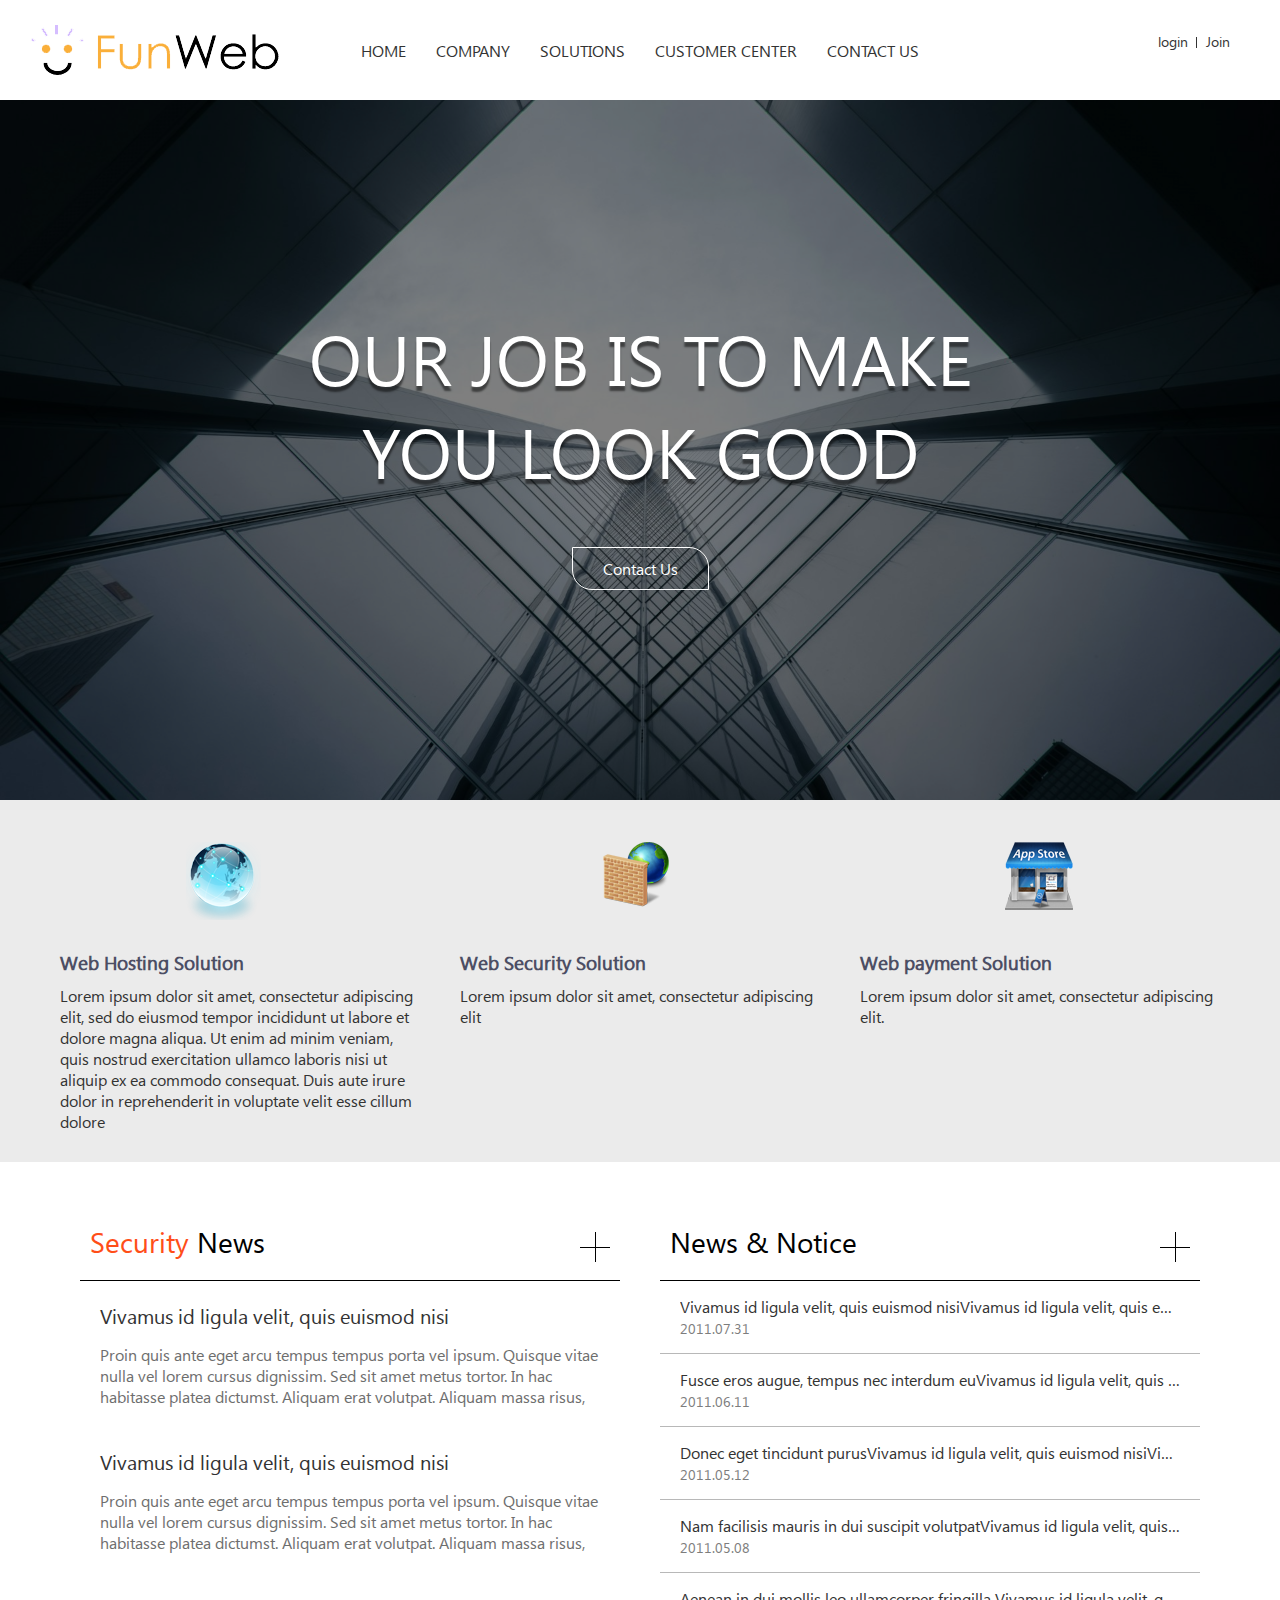
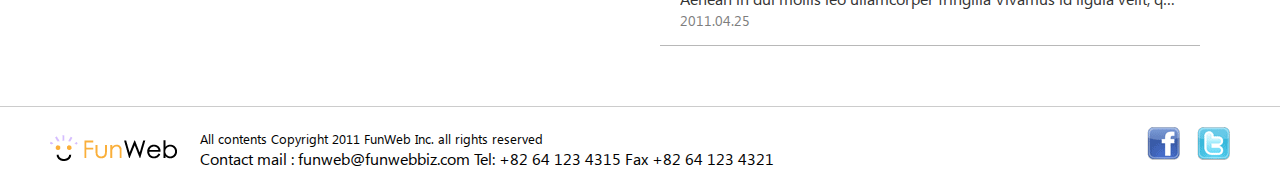
<file: index.html>
<!DOCTYPE html>
<html lang="ko">
<head>
    <meta charset="UTF-8">
    <meta name="viewport" content="width=device-width, initial-scale=1.0">
    <title>funweb</title>
    <!-- <link rel="stylesheet" href="./style/common.css"> -->
    <link rel="stylesheet" href="./style/main.css">
    <script src="./script/common.js" defer></script>
</head>
<body>
    <header id="header">
        <h1><a href="./">funweb</a></h1>
        <nav id="membership">
          <h2 class="hidden">멤버쉽네비게이션</h2>
          <ul>
            <li class="goLogin"><a href="#">login</a></li>
            <li class="goJoin"><a href="#">Join</a></li>
          </ul>
        </nav>
        <nav id="gnb">
          <h2 class="hidden">펀웹 주요이용메뉴</h2>
          <ul>
            <li><a href="./">home</a></li>
            <li><a href="company_welcome.html">company</a></li>
            <li><a href="#">solutions</a></li>
            <li><a href="customer_notice.html">customer center</a></li>
            <li><a href="#">contact us</a></li>
          </ul>
        </nav>
    </header>
    <hr>
    <main>
        <section id="slogan">
            <h2 class="hidden">슬로건</h2>
            <p>Our job is to make <br>you look good</p>
            <a href="#">Contact Us</a>
        </section>
        <div id="solutionWrap">
            <section id="solution">
                <h2 class="hidden">웹솔루션 종류</h2>
                <article class="hosting solution">
                    <a href="#">
                        <h3>Web Hosting Solution</h3>
                        <p>Lorem ipsum dolor sit amet, consectetur adipiscing elit, sed do eiusmod tempor incididunt ut labore et dolore magna aliqua. Ut enim ad minim veniam, quis nostrud exercitation ullamco laboris nisi ut aliquip ex ea commodo consequat. Duis aute irure dolor in reprehenderit in voluptate velit esse cillum dolore </p>
                    </a>
                </article>
                <article class="security solution">
                    <a href="#">
                        <h3>Web Security Solution</h3>
                        <p>Lorem ipsum dolor sit amet, consectetur adipiscing elit</p>
                    </a>
                </article>
                <article class="payment solution">
                    <a href="#">
                        <h3>Web payment Solution</h3>
                        <p>Lorem ipsum dolor sit amet, consectetur adipiscing elit.</p>
                    </a>
                </article>
            </section>
        </div>
        <section id="customerBoard">
            <h2 class="hidden">고객알림게시판</h2>
            <section id="securityNews">
                <h3><span>Security</span> News</h3>
                <a href="#">
                    <dl>
                        <dt>Vivamus id ligula velit, quis euismod nisi</dt>
                        <dd>Proin quis ante eget arcu tempus tempus porta vel ipsum. Quisque vitae nulla vel lorem cursus dignissim. Sed sit amet metus tortor. In hac habitasse platea dictumst. Aliquam erat volutpat. Aliquam massa risus,</dd>
                    </dl>
                </a>
                <a href="#">
                    <dl>
                        <dt>Vivamus id ligula velit, quis euismod nisi</dt>
                        <dd>Proin quis ante eget arcu tempus tempus porta vel ipsum. Quisque vitae nulla vel lorem cursus dignissim. Sed sit amet metus tortor. In hac habitasse platea dictumst. Aliquam erat volutpat. Aliquam massa risus,</dd>
                    </dl>
                </a>
                <a href="#" class="more">보안뉴스더보기</a>
            </section>
            <section id="newsNotice">
                <h3>News &amp; Notice</h3>
                <ul>
                    <li><a href="#">Vivamus id ligula velit, quis euismod nisiVivamus id ligula velit, quis euismod nisiVivamus id ligula velit, quis euismod nisi</a><span>2011.07.31</span></li>
                    <li><a href="#">Fusce eros augue, tempus nec interdum euVivamus id ligula velit, quis euismod nisiVivamus id ligula velit, quis euismod nisi</a><span>2011.06.11</span></li>
                    <li><a href="#">Donec eget tincidunt purusVivamus id ligula velit, quis euismod nisiVivamus id ligula velit, quis euismod nisi</a><span>2011.05.12</span></li>
                    <li><a href="#">Nam facilisis mauris in dui suscipit volutpatVivamus id ligula velit, quis euismod nisiVivamus id ligula velit, quis euismod nisi</a><span>2011.05.08</span></li>
                    <li><a href="#">Aenean in dui mollis leo ullamcorper fringilla Vivamus id ligula velit, quis euismod nisiVivamus id ligula velit, quis euismod nisi</a><span>2011.04.25</span></li>
                </ul>
                <a href="#" class="more">뉴스공지사항 더보기</a>
            </section>
        </section>
    </main>
    <hr>
    <div id="footerWrap">
        <footer id="footer">
            <div class="info">
                <small>All contents Copyright 2011 FunWeb Inc. all rights reserved</small>
                <address>Contact mail : funweb@funwebbiz.com Tel: +82 64 123 4315 Fax +82 64 123 4321</address>
            </div>
            <ul class="sns">
                <li class="facebook"><a href="#">페이스북 바로가기</a></li>
                <li class="twitter"><a href="#">트위터 바로가기</a></li>
            </ul>
        </footer>
    </div>
</body>
</html>
</file>
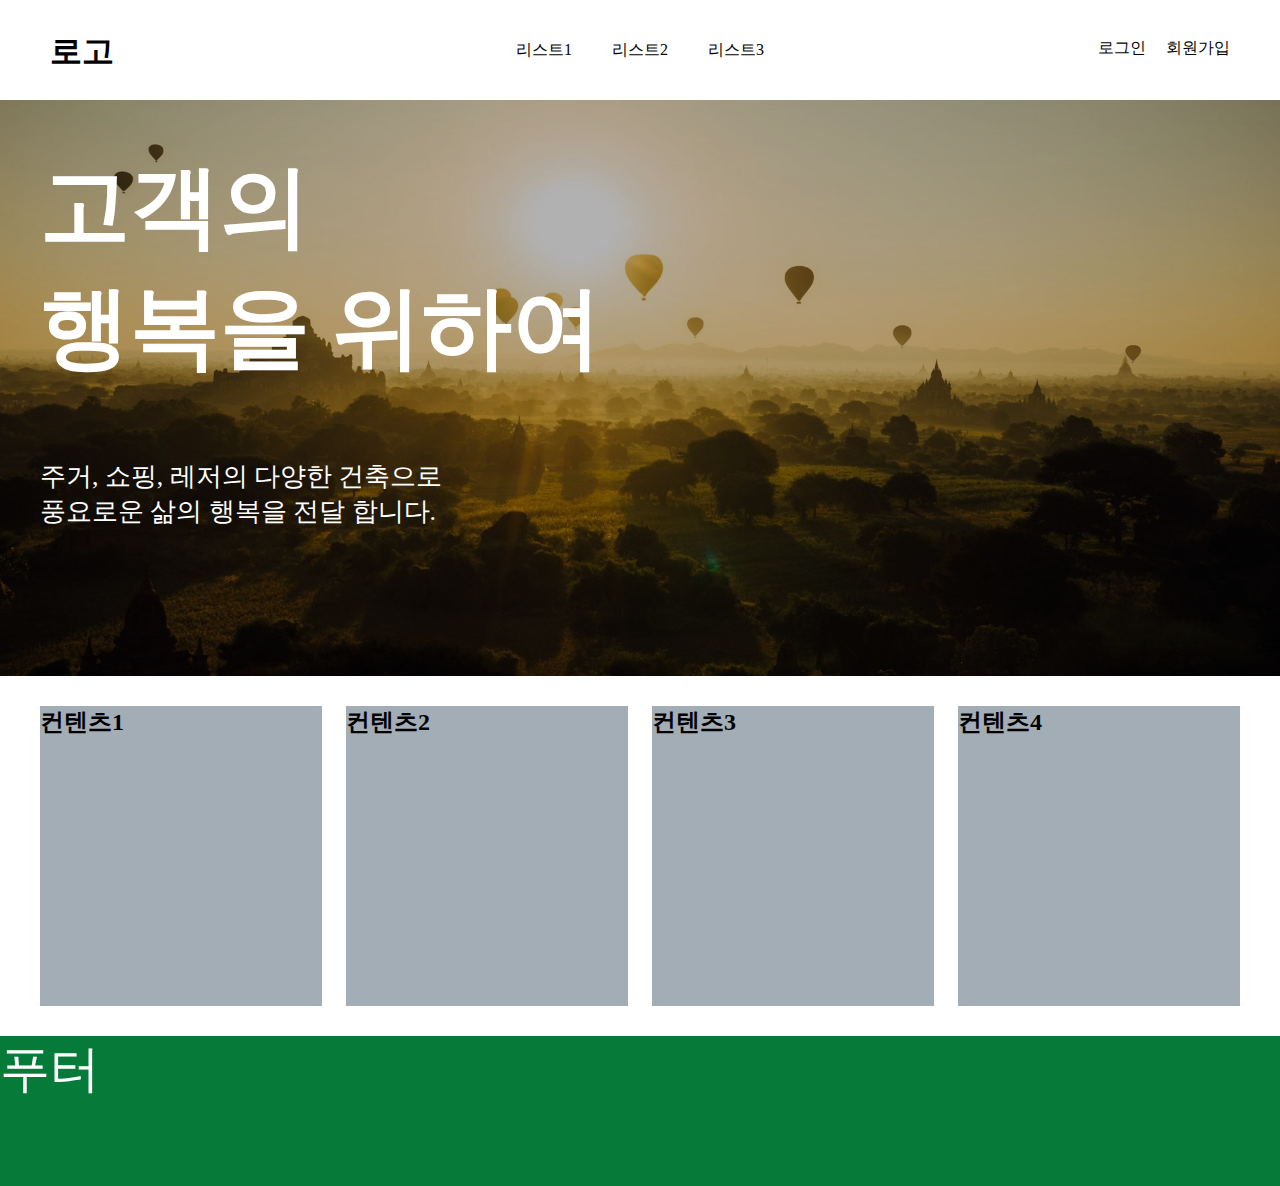
<file: mobile/index.html>
<!DOCTYPE html>
<html lang="ko">
<head>
    <meta charset="UTF-8">
    <meta name="viewport" content="width=device-width, initial-scale=1.0">
    <title>신세계건설</title>
    <link rel="stylesheet" href="./common.css">
</head>
<body>
    <header id="header">
        <h1><a href="#">로고</a></h1>
        <nav id="member">
          <ul>
            <li><a href="#">로그인</a></li>
            <li><a href="#">회원가입</a></li>
          </ul>
        </nav>
        <a href="#" id="gnbView">menu</a>
        <nav id="gnb">
          <ul>
            <li><a href="#">리스트1</a></li>
            <li><a href="#">리스트2</a></li>
            <li><a href="#">리스트3</a></li>
          </ul>
        </nav>
    </header>
    <div id="sloganWrap">
        <section id="slogan">
          <h2>고객의 <br> 행복을 위하여</h2>
          <p>주거, 쇼핑, 레저의 다양한 건축으로<br> 풍요로운 삶의 행복을 전달 합니다.</p>
        </section>
    </div>
    <main id="content">
        <section id="content1">
          <h2>컨텐츠1</h2>
        </section>
        <section id="content2">
          <h2>컨텐츠2</h2>
        </section>
        <section id="content3">
          <h2>컨텐츠3</h2>
        </section>
        <section id="content4">
          <h2>컨텐츠4</h2>
        </section>
    </main>
    <footer id="footer">푸터</footer>
    <script>

      const gnbView = document.querySelector('#gnbView');
      const gnb = document.querySelector('#gnb');

      gnbView.addEventListener('click', () => {        
        gnb.style.zIndex = 99;         
        gnb.style.opacity = 1; 
        document.body.style.overflow = 'hidden';
      }) 
      gnb.addEventListener('click', () => {
        gnb.style.zIndex = -1;
        gnb.style.opacity = 0;
        document.body.style.overflow = 'auto';
      })
    </script>
</body>
</html>
</file>
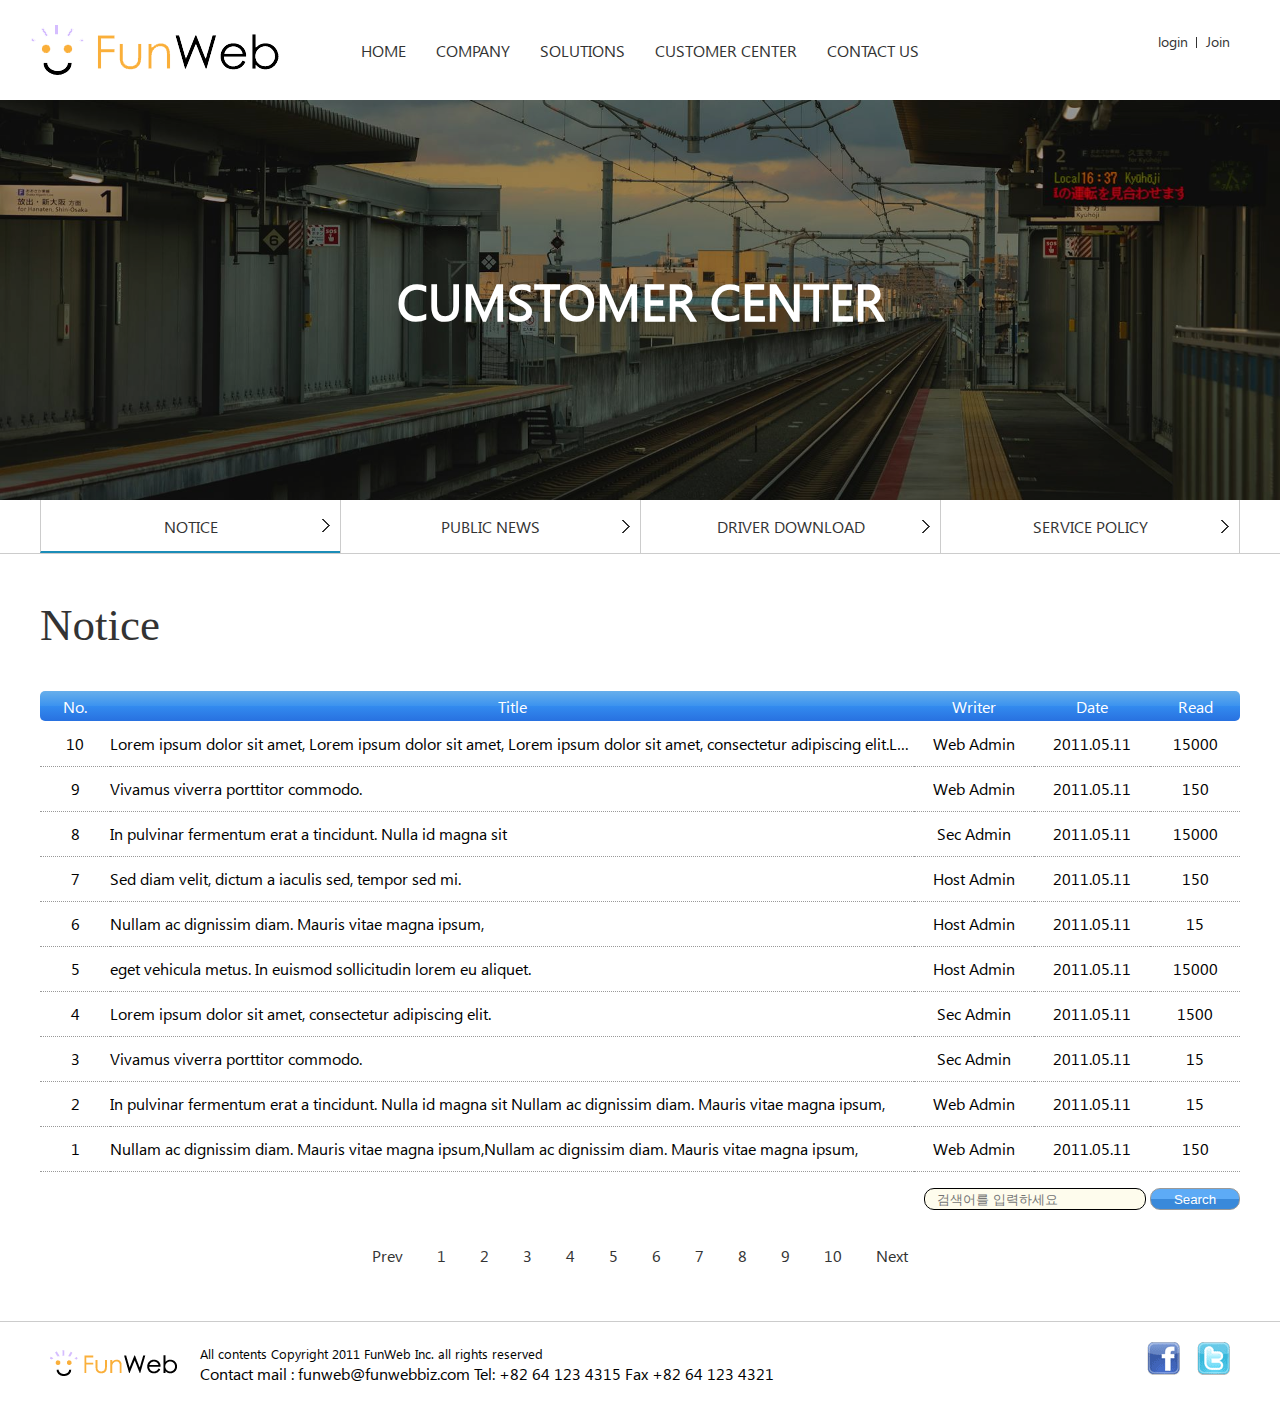
<file: customer_notice.html>
<!DOCTYPE html>
<html lang="ko">
<head>
    <meta charset="UTF-8">
    <meta name="viewport" content="width=device-width, initial-scale=1.0">
    <title>funweb - 공지사항</title>
    <link rel="stylesheet" href="./style/sub.css">
</head>
<body>
    <header id="header">
        <h1><a href="./">funweb</a></h1>
        <nav id="membership">
          <h2 class="hidden">멤버쉽네비게이션</h2>
          <ul>
            <li class="goLogin"><a href="#">login</a></li>
            <li class="goJoin"><a href="#">Join</a></li>
          </ul>
        </nav>
        <nav id="gnb">
          <h2 class="hidden">펀웹 주요이용메뉴</h2>
          <ul>
            <li><a href="./">home</a></li>
            <li><a href="company_welcome.html">company</a></li>
            <li><a href="#">solutions</a></li>
            <li><a href="customer_notice.html">customer center</a></li>
            <li><a href="#">contact us</a></li>
          </ul>
        </nav>
    </header>
    <hr>
    <main>
        <section id="container">
            <header id="subHeader" class="subHeaderCustomer">
                <h2>cumstomer center</h2>
            </header>
            <nav id="snb">
                <h3 class="hidden">cumstomer center 서브메뉴</h3>
                <ul>
                  <li class="on"><a href="#">notice</a></li>
                  <li><a href="#">public news</a></li>
                  <li><a href="#">driver download</a></li>
                  <li><a href="#">service policy</a></li>
                </ul>  
            </nav>
            <article id="subContent" class="subContentNotice">
                <h3>Notice</h3>
                <table id="notice">
                    <caption class="hidden">공지사항</caption>
                    <thead>
                      <tr>
                        <th scope="col" class="no">no.</th>
                        <th scope="col" class="title">title</th>
                        <th scope="col" class="write">writer</th>
                        <th scope="col" class="date">date</th>
                        <th scope="col" class="read">read</th>
                      </tr>
                    </thead>
                    <tbody>
                        <tr>
                            <td>10</td>
                            <td><div>Lorem ipsum dolor sit amet, Lorem ipsum dolor sit amet, Lorem ipsum dolor sit amet, consectetur adipiscing elit.Lorem ipsum dolor sit amet, consectetur adipiscing elit.</div></td>
                            <td>Web Admin</td>
                            <td>2011.05.11</td>
                            <td>15000</td>
                        </tr>
                        <tr>
                            <td>9</td>
                            <td>Vivamus viverra porttitor commodo.</td>
                            <td>Web Admin</td>
                            <td>2011.05.11</td>
                            <td>150</td>
                        </tr>
                        <tr>
                            <td>8</td>
                            <td>In pulvinar fermentum erat a tincidunt. Nulla id magna sit</td>
                            <td>Sec Admin</td>
                            <td>2011.05.11</td>
                            <td>15000</td>
                        </tr>
                        <tr>
                            <td>7</td>
                            <td>Sed diam velit, dictum a iaculis sed, tempor sed mi.</td>
                            <td>Host Admin</td>
                            <td>2011.05.11</td>
                            <td>150</td>
                        </tr>
                        <tr>
                            <td>6</td>
                            <td>Nullam ac dignissim diam. Mauris vitae magna ipsum,</td>
                            <td>Host Admin</td>
                            <td>2011.05.11</td>
                            <td>15</td>
                        <tr>
                            <td>5</td>
                            <td> eget vehicula metus. In euismod sollicitudin lorem eu aliquet.</td>
                            <td>Host Admin</td>
                            <td>2011.05.11</td>
                            <td>15000</td>
                        </tr>
                        <tr>
                            <td>4</td>
                            <td>Lorem ipsum dolor sit amet, consectetur adipiscing elit.</td>
                            <td>Sec Admin</td>
                            <td>2011.05.11</td>
                            <td>1500</td>
                        </tr>
                        <tr>
                            <td>3</td>
                            <td>Vivamus viverra porttitor commodo.</td>
                            <td>Sec Admin</td>
                            <td>2011.05.11</td>
                            <td>15</td>
                        </tr>
                        <tr>
                            <td>2</td>
                            <td><div>In pulvinar fermentum erat a tincidunt. Nulla id magna sit Nullam ac dignissim diam. Mauris vitae magna ipsum,</div></td>
                            <td>Web Admin</td>
                            <td>2011.05.11</td>
                            <td>15</td>
                        </tr>
                        <tr>
                            <td>1</td>
                            <td><div>Nullam ac dignissim diam. Mauris vitae magna ipsum,Nullam ac dignissim diam. Mauris vitae magna ipsum,</div></td>
                            <td>Web Admin</td>
                            <td>2011.05.11</td>
                            <td>150</td>
                        </tr>
                    </tbody>
                </table>
                <form id="noticeSearch">
                    <fieldset>
                        <legend class="hidden">공지사항검색</legend>
                        <input type="text" id="searchBox" aria-label="검색어입력" placeholder="검색어를 입력하세요">
                        <input type="button" id="searchBtn" aria-label="검색버튼" value="Search" >
                    </fieldset>
                </form>
                <div id="pageControl">
                    <a href="#">Prev</a>
                    <a href="#">1</a>
                    <a href="#">2</a>
                    <a href="#">3</a>
                    <a href="#">4</a>
                    <a href="#">5</a>
                    <a href="3">6</a>
                    <a href="#">7</a>
                    <a href="#">8</a>
                    <a href="#">9</a>
                    <a href="#">10</a>
                    <a href="#">Next</a>
                </div>
            </article>
        </section>
    </main>
    <hr>
    <div id="footerWrap">
        <footer id="footer">
            <div class="info">
                <small>All contents Copyright 2011 FunWeb Inc. all rights reserved</small>
                <address>Contact mail : funweb@funwebbiz.com Tel: +82 64 123 4315 Fax +82 64 123 4321</address>
            </div>
            <ul class="sns">
                <li class="facebook"><a href="#">페이스북 바로가기</a></li>
                <li class="twitter"><a href="#">트위터 바로가기</a></li>
            </ul>
        </footer>
    </div>
</body>
</html>
</file>
<file: style/common.css>
@charset "utf-8";
/* 초기화 */
* { box-sizing: border-box; }
body, h1, h2, h3, h4, h5, h5, p, ul, dl, dd, figure, fieldset, input, th, td { margin: 0; padding: 0; }
li { list-style: none; }
a { text-decoration: none; }
fieldset { border: 0; }
table { border-collapse: collapse; }
address { font-style: normal; }
hr { display: none; }
.hidden { position: absolute; clip: rect(0 0 0 0);
          width: 1px; margin: -1px; overflow: hidden; }
/* 공통속성 */
@font-face {
    font-family: 'segoe';
    src: local(※),
        url(../webfont/segoeui.ttf) format('truetype'),
        url(../webfont/segoeui.eot?#iefix) format('embedded-opentype'),
        url(../webfont/segoeui.woff) format('woff');
}
body { position: relative; overflow-y: scroll; min-width: 1200px; font-family: 'segoe'; }
/* 헤더 */
#header { position: fixed; top: 0; left: 0; z-index: 99;
          display: flex; 
          justify-content: center; 
          align-items: center;
          min-width: 1200px; width: 100%; height: 100px; 
          background: #fff; }
#header h1 { position: absolute; left: 30px; top: 25px; width: 249px; }
#header h1 a { display: block; height: 50px; 
               background: url(../images/logo_header.png) no-repeat;
               text-indent: 100%; white-space: nowrap; overflow: hidden; }
#header.active { border-bottom: 1px solid #ccc; 
                 box-sizing: content-box; }
/* 멤버십 */
#membership { position: absolute; right: 50px; top: 30px; }
#membership ul { display: flex; }
#membership li.goLogin { position: relative; padding-right: 9px; }
#membership li.goLogin::after { content: ""; position: absolute; 
                                top: 7px; right: 0;
                                width: 1px; height: 11px;
                                background: #333; }
#membership li.goJoin { padding-left: 9px; }
#membership li a { color: #333; font-size: 14px; }
/* gnb */
#gnb ul { display: flex; }
#gnb ul li { margin: 0 5px;  }
#gnb ul li a { padding: 0 10px; color: #333; text-transform: uppercase; }
#gnb ul li a:hover { padding-bottom: 10px; border-bottom: 3px solid #18aaff; }

/* 푸터 */
#footerWrap { border-top: 1px solid #ccc;
              background: url(../images/logo_footer.png) no-repeat 50px center;  }
#footer { display: flex; justify-content: space-between; padding: 20px 50px; }
#footer .info { margin-left: 150px; }
#footer .sns  { display: flex; }
#footer .sns li { width: 33px; margin-left: 17px; }
#footer .sns li a { display: block; height: 33px;
    background: url(../images/bg_sns.png) no-repeat; 
    text-indent: 100%; white-space: nowrap; overflow: hidden; }
#footer .sns .twitter a { background-position: right; }
</file>
<file: style/main.css>
@charset "utf-8";
@import url(./common.css);
/* 메인본문시작 */
/* 슬로건 */
#slogan { position: relative;
    display: flex; 
    flex-direction: column; 
    align-items: center;
    justify-content: center;
    height: 700px; 
    margin-top: 100px;
    text-align: center; 
    background: url(../images/bgSlogan.jpg) no-repeat center / cover; }
#slogan::before { content: ""; 
          position: absolute; top: 0; left: 0;                
          display: block;
          width: 100%; height: 100%;
          opacity: 0.5;
          background: #000; }
#slogan p { position: relative; margin-bottom: 50px; 
      font-size: 70px; text-transform: uppercase;
      text-shadow: 0 5px 2px rgba(0, 0, 0, 0.5);
      color: #fff; }
#slogan a { position: relative; display: block; padding: 10px 30px; 
      border: 1px solid #fff; 
      border-radius: 0 20px;
      color: #fff; transition: 1s; }
#slogan a:hover { background: rgba(255, 0, 0, 0.7); }
/* 웹솔루션 */
#solutionWrap { background: #ebebeb; }
#solution { display: flex; width: 1200px; margin: 0 auto;  }
#solution .solution { width: 100%; padding: 150px 20px 30px;
                background: url(../images/bg_solution.png) no-repeat; }
#solution .hosting { background-position-y: 40px; }            
#solution .security { background-position: center 40px; }            
#solution .payment { background-position: right 40px; }            
#solution .solution a h3 { margin-bottom: 10px; color: #4c4e64; }
#solution .solution a p { color: #333; }
/* costomerBoard */
#customerBoard { display: flex; justify-content: space-evenly;
           width: 1200px; margin: 60px auto; }
/* 공통 */
#customerBoard > section { position: relative; width: 45%; }
#customerBoard h3 { padding: 0 0 20px 10px;
              border-bottom: 1px solid #000; 
              font-weight: normal; font-size: 1.75em; }
#customerBoard .more { 
  position: absolute; top: 10px; right: 10px;
  width: 30px; height: 30px;
  text-indent: 100%; white-space: nowrap; overflow: hidden; 
  transition: 0.5s; }
#customerBoard .more::before { 
  content: "";
  position: absolute; top: 50%; left: 0;
  width: 100%;
  border-top: 1px solid #000;
  }
#customerBoard .more::after {
  content: "";
  position: absolute; top: 0; left: 50%;
  height: 100%;
  border-left: 1px solid #000;
  }
#customerBoard .more:hover { transform: rotate(45deg); }
/* security news */
#securityNews h3 span { color: #ff4e18; }
#securityNews dl { padding: 20px; }
#securityNews dl dt { margin-bottom: 15px; font-size: 20px; color: #333; }
#securityNews dl dd { color: #6e6e6e; }

/* news & notice */
#newsNotice ul li { padding: 15px 20px; border-bottom: 1px solid #b8b8b8;  }
#newsNotice ul li a { display: block;
                white-space: nowrap;
                overflow: hidden;
                text-overflow: ellipsis;
                color: #333; }
#newsNotice ul li span { font-size: 14px; color: #7d7d7d; }
</file>
<file: mobile/common.css>
@charset "utf-8";
/* 초기화 */
* { box-sizing: border-box; }
body, h1, h2, p, ul { margin: 0; padding: 0; list-style: none; }
a { text-decoration: none; color: #000; }
/* 1221 이상 */
/* 헤더 */
#header { display: flex; 
          justify-content: center;
          align-items: center;
          height: 100px; }
#header h1 { position: absolute; top: 30px; left: 50px; }
/* 멤버 */
#member { position: absolute; top: 38px; right: 50px; }
#member ul { display: flex; }
#member ul li { margin-left: 20px; }
/* 메뉴보기버튼 */
#gnbView { display: none; }
/* gnb */
#gnb ul { display: flex; }
#gnb ul li { margin: 0 20px; }
/* 슬로건 */
#sloganWrap { position: relative; background: url(./bg.jpg) no-repeat center / cover; }
#sloganWrap::before { content: ""; 
                      position: absolute;
                      top: 0; left: 0; 
                      width: 100%; height: 100%;
                      background: rgba(0, 0, 0, 0.3); 
                    }
#slogan { position: relative; width: 1200px; height: 45vw;  margin: 0 auto; color: #fff; 
         display: flex; flex-direction: column; justify-content: center; }
#slogan h2 { margin-bottom: 70px; font-size: 7vw; }
#slogan p { margin-bottom: 100px; font-size: 2vw; }
/* 본문 컨텐츠 */
#content { display: flex; justify-content: space-between;
           width: 1200px; margin: 30px auto; }
#content > section { width: 23.5%; height: 300px; background: #a3adb6; }
/* 푸터 */
#footer { height: 150px; font-size: 50px; color: #fff; 
          background: #067a38; }
@media screen and ( max-width: 1220px ) {
    #slogan { width: 100%; padding-left: 50px; }
    #content { width: 100%; }
}
@media screen and ( max-width: 1000px ) {
    #member { top: 25px; text-align: right; }
    #member ul { display: block; }
    #gnbView { position: relative; 
               display: block; width: 50px; height: 50px;
               border: 1px solid #000; 
               text-indent: 100%; white-space: nowrap; overflow: hidden;
             }
    #gnbView::before { content:""; position: absolute; top: 20px; left: 10px; 
                       width: 30px; border-bottom: 1px solid #000; }
    #gnbView::after { content:""; position: absolute; top: 30px; left: 10px; 
                      width: 30px; border-bottom: 1px solid #000; }
    #gnb { position: fixed; top: 0; left: 0; z-index: -1; opacity: 0;
           width: 100%; background: rgba(0, 0, 0, 0.6); 
           transition: 0.5s; }
    #gnb ul { height: 100vh;  flex-direction: column; justify-content: space-evenly; }
    #gnb ul li { margin: 0; text-align: center; }
    #gnb ul li a { color: #fff; font-size: 50px; }
    #slogan { height: 100vh; }
    #slogan h2 { font-size: 5rem; }
    #slogan p { font-size: 2rem;}
    #content { flex-wrap: wrap; justify-content: space-evenly; }
    #content > section { width: 47%; }
    #content > section:nth-child(1), 
    #content > section:nth-child(2) { margin-bottom: 30px; }
}
@media screen and ( max-width: 800px ) {
    #slogan h2 { font-size: 3rem; }
    #slogan p { font-size: 1.2rem;}
    #content > section { width: 100%; }
    #content > section:nth-child(3) { margin-bottom: 30px; }
}
</file>
<file: style/sub.css>
@charset "utf-8";
@import url(./common.css);
/* 서브공통스타일 */
#container { padding-bottom: 20px; }
#subHeader { display: flex; justify-content: center; align-items: center;
            position: relative;
            height: 400px; margin-top: 100px; 
            background: no-repeat center / cover; 
            /* background-repeat: no-repeat;
            background-position: center;
            background-size: cover; */ }
#subHeader::before { content: ""; position: absolute; top: 0; left: 0; 
                    width: 100%; height: 100%;
                    background: rgba(0, 0, 0, 0.3); }
#subHeader h2 { position: relative; color: #fff; 
                font-size: 50px; text-transform: uppercase; }
/* 서브타이틀이미지 개별 */
#subHeader.subHeaderCompany { background-image: url(../images/bgSubCompany.jpg); }
#subHeader.subHeaderCustomer { background-image: url(../images/bgSubCustomer.jpg); }
/* 서브네비 snb */
#snb { border-bottom: 1px solid #ccc; }
#snb ul { display: flex; justify-content: center; }
#snb ul li { width: 300px; }
#snb ul li a { display: block; height: 53px;
               border-left: 1px solid #ccc;
               line-height: 53px;
               text-align: center; 
               text-transform: uppercase;  
               background: url(../images/snbBullet.png) no-repeat right 10px center; 
               color: #333; }
#snb ul li:last-child a { border-right: 1px solid #ccc; }
#snb ul li.on a { border-bottom: 2px solid #1b8db8; }
#snb ul li a:hover { border-bottom: 2px solid #1b8db8; }
/* 서브페이지 본문 공통 */
#subContent { width: 1200px; margin: 0 auto; }
#subContent h3 { margin: 45px 0 40px; color: #333; 
                /* font-weight: normal; 
                font-size: 45px; 
                font-family: 'Times New Roman';  */
                font: 45px 'Times New Roman', serif;
            }
/* 개별페이지 시작*/
/* 서브콘텐츠 - company_welcome */
.subContentWelcome figure { float: right; margin-left: 14px; text-align: center; }
.subContentWelcome p { margin-bottom: 18px; }
/* 서브콘텐츠 - customer_notice */
/* #notice { text-align: center; } */
#notice th { height: 30px; color: #fff;
    background: linear-gradient(#67afeb,#3c93ef 49%, #338bef 50%, #2871e0);
    font-weight: normal; text-transform: capitalize; 
}
#notice .no { width: 70px; border-radius: 5px 0 0 5px; }
#notice .title { width: 804px; }
#notice .write { width: 120px; }
#notice .date { width: 116px; }
#notice .read { width: 90px; border-radius: 0 5px 5px 0; }
#notice td { height: 45px; border-bottom: 1px dotted #999; }
/* #notice td:nth-child(2) { text-align: left; } */
#notice td:not(:nth-child(2)) { text-align: center; }
#notice td div { width: 804px; 
                white-space: nowrap; 
                overflow: hidden; 
                text-overflow: ellipsis; }
#noticeSearch { display: flex; 
                justify-content: end;
                margin-top: 15px; }
#searchBox { width: 222px; height: 22px; 
             padding-left: 12px;
             border: 1px solid #000; 
             border-radius: 10px; 
             background: #fefced; }
#searchBtn { width: 90px; height: 22px;
             border: 1px solid #999; 
             border-radius: 10px; 
             background: linear-gradient(#5dabf6 50%, #3989da 50%); 
             color: #fff; }
#pageControl { margin: 35px 0; text-align: center; }
#pageControl a { margin: 0 15px; color: #333; }
</file>
